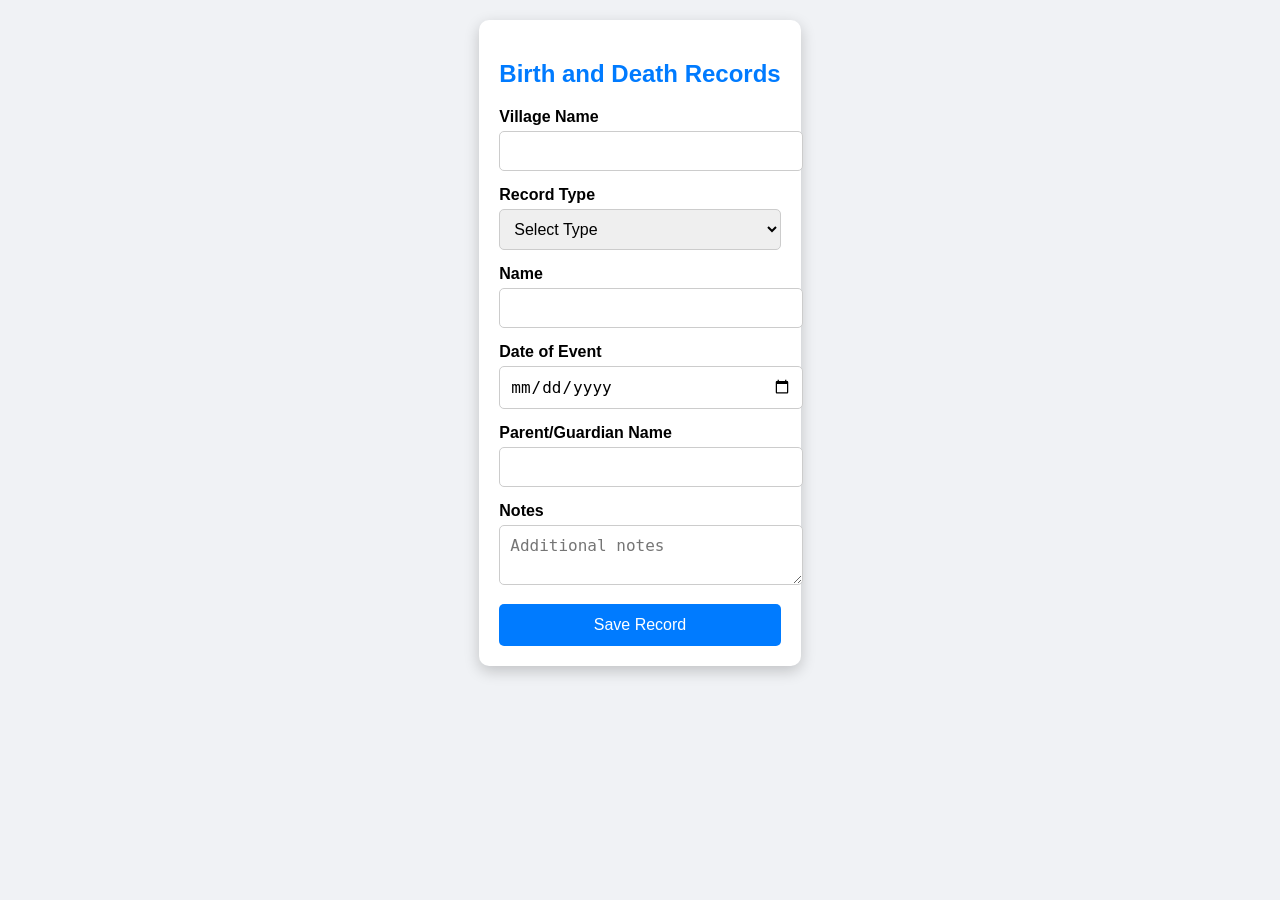
<file: template/birth_death.html>
<!DOCTYPE html>
<html lang="en">
<head>
    <meta charset="UTF-8">
    <meta name="viewport" content="width=device-width, initial-scale=1.0">
    <title>Birth and Death Records</title>
    <style>
        body {
            font-family: Arial, sans-serif;
            background-color: #f0f2f5;
            margin: 0;
            padding: 20px;
            display: flex;
            justify-content: center;
        }
        .container {
            max-width: 800px;
            background: #fff;
            padding: 20px;
            border-radius: 10px;
            box-shadow: 0 5px 15px rgba(0, 0, 0, 0.2);
        }
        h2 {
            text-align: center;
            color: #007bff;
        }
        .form-group {
            margin-bottom: 15px;
        }
        label {
            font-weight: bold;
            display: block;
            margin-bottom: 5px;
        }
        input, select, textarea {
            width: 100%;
            padding: 10px;
            border: 1px solid #ccc;
            border-radius: 5px;
            font-size: 16px;
        }
        .button {
            background-color: #007bff;
            color: white;
            padding: 12px;
            border: none;
            border-radius: 5px;
            cursor: pointer;
            font-size: 16px;
            width: 100%;
        }
        .button:hover {
            background-color: #0056b3;
        }
    </style>
</head>
<body>
    <div class="container">
        <h2>Birth and Death Records</h2>
        <form>
            <div class="form-group">
                <label>Village Name</label>
                <input type="text" name="villageName" required>
            </div>
            <div class="form-group">
                <label>Record Type</label>
                <select name="recordType" required>
                    <option value="">Select Type</option>
                    <option value="Birth">Birth</option>
                    <option value="Death">Death</option>
                </select>
            </div>
            <div class="form-group">
                <label>Name</label>
                <input type="text" name="name" required>
            </div>
            <div class="form-group">
                <label>Date of Event</label>
                <input type="date" name="eventDate" required>
            </div>
            <div class="form-group">
                <label>Parent/Guardian Name</label>
                <input type="text" name="parentName">
            </div>
            <div class="form-group">
                <label>Notes</label>
                <textarea name="notes" placeholder="Additional notes"></textarea>
            </div>
            <button type="submit" class="button" onclick="alert('Record saved successfully');">Save Record</button>
        </form>
    </div>
</body>
</html>
</file>
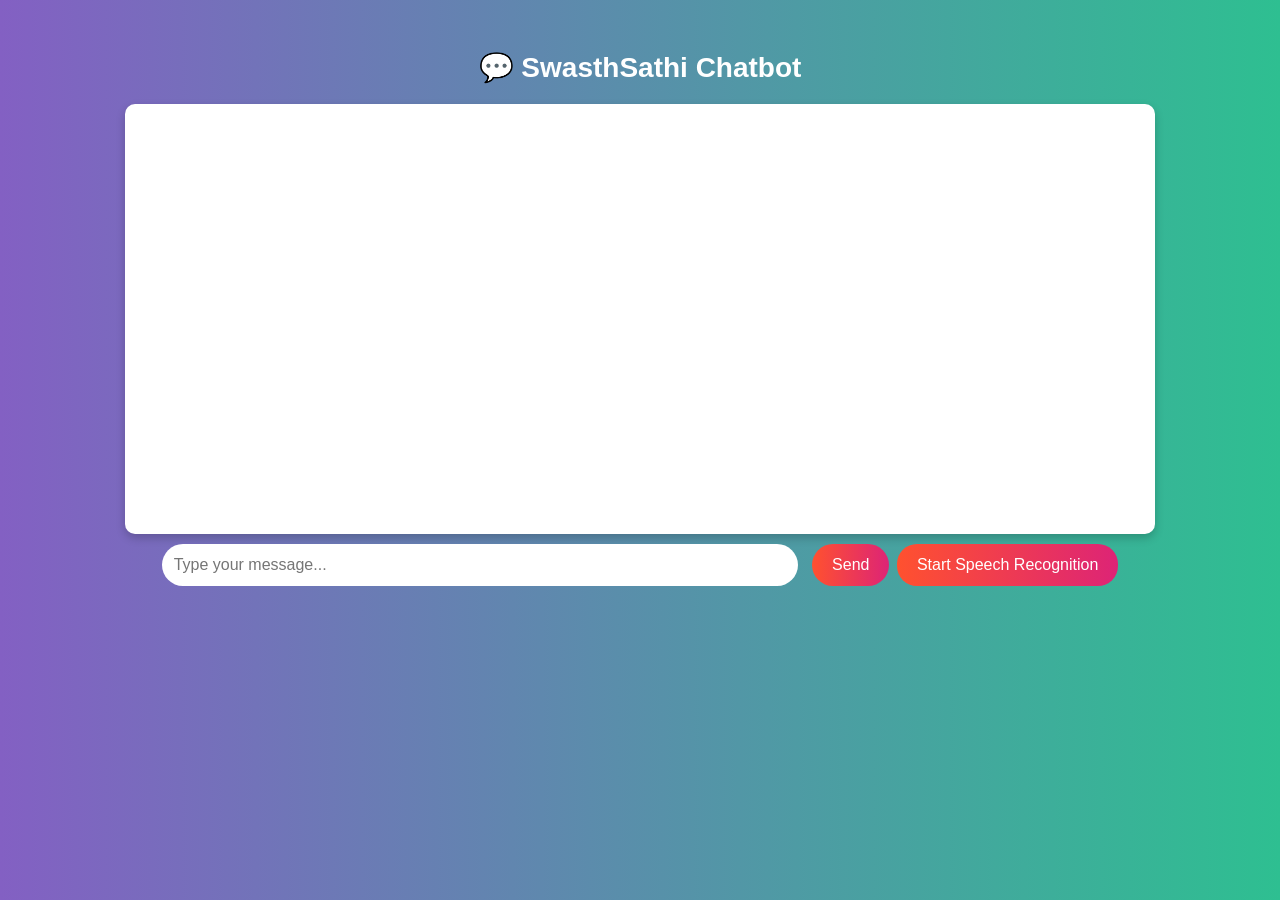
<file: template/chatbot.html>
<!DOCTYPE html>
<html lang="en">
<head>
    <meta charset="UTF-8">
    <meta name="viewport" content="width=device-width, initial-scale=1.0">
    <title>Gemini AI Chat</title>
    <style>
        body {
            font-family: 'Arial', sans-serif;
            text-align: center;
            padding: 20px;
            background: linear-gradient(to right, #8360c3, #2ebf91);
            color: white;
        }

        h2 {
            font-size: 28px;
            margin-bottom: 20px;
        }

        #chatbox {
            width: 90%;
            max-width: 1000px;
            height: 400px;
            margin: auto;
            background: white;
            border-radius: 10px;
            box-shadow: 0px 4px 10px rgba(0, 0, 0, 0.2);
            padding: 15px;
            overflow-y: auto;
            display: flex;
            flex-direction: column;
        }

        .message {
            max-width: 80%;
            padding: 10px;
            border-radius: 10px;
            margin: 5px 10px;
            word-wrap: break-word;
            white-space: pre-wrap;
        }

        .user {
            background: #2ebf91;
            color: white;
            align-self: flex-end;
        }

        .bot {
            background: #8360c3;
            color: white;
            align-self: flex-start;
        }

        .bot b {
            font-weight: bold;
            color: yellow;
        }

        input {
            width: 50%;
            padding: 12px;
            border: none;
            border-radius: 25px;
            margin-top: 10px;
            font-size: 16px;
            outline: none;
        }

        button {
            padding: 12px 20px;
            border: none;
            background: linear-gradient(to right, #ff512f, #dd2476);
            color: white;
            font-size: 16px;
            border-radius: 25px;
            cursor: pointer;
            margin-left: 10px;
            transition: 0.3s;
        }

        button:hover {
            transform: scale(1.05);
        }
    </style>
</head>
<body>

    <h2>💬 SwasthSathi Chatbot</h2>

    <div id="chatbox"></div>

    <input type="text" id="userInput" placeholder="Type your message..." />
    <button onclick="sendMessage()">Send</button>
    <button type="button" id="startSpeechRecognition" style="margin-left:3px;border:none; border-radius:20px;">
        Start Speech Recognition
    </button>
    <button type="button" id="stopSpeaking" style="margin-left:3px; border:none; border-radius: 20px; display: none;">
        Stop Speaking
    </button>


    <script>
        function sendMessage() {
            let userInput = document.getElementById("userInput").value;
            if (userInput.trim() === "") return;

            displayMessage("You", userInput, "user");

            fetch("/chat", {
                method: "POST",
                headers: { "Content-Type": "application/json" },
                body: JSON.stringify({ message: userInput })
            })
            .then(response => response.json())
            .then(data => {
                let formattedResponse = formatGeminiResponse(data.response);
                displayMessage("Gemini AI", formattedResponse, "bot");
            })
            .catch(error => {
                console.error("Error:", error);
                displayMessage("System", "Error communicating with the server.", "bot");
            });

            document.getElementById("userInput").value = "";
        }

        function formatGeminiResponse(response) {
            response = response.replace(/\n/g, "<br>");
            response = response.replace(/\*\*([^*]+)\*\*/g, "<b>$1</b>");
            response = response.replace(/\*([^*]+)\*/g, "<i>$1</i>");
            return response;
        }

        function displayMessage(sender, message, type) {
            let chatbox = document.getElementById("chatbox");
            let msgDiv = document.createElement("div");
            msgDiv.classList.add("message", type);
            msgDiv.innerHTML = `<b>${sender}:</b> ${message}`;

            if (type === "bot") {
                let speakButton = document.createElement("button");
                speakButton.textContent = "Speak";
                speakButton.style.marginLeft = "5px";
                speakButton.style.borderRadius = "20px";
                speakButton.addEventListener("click", () => speakText(message));
                msgDiv.appendChild(speakButton);
            }

            chatbox.appendChild(msgDiv);
            chatbox.scrollTop = chatbox.scrollHeight;
        }

        let isSpeaking = false;
        const stopSpeakingButton = document.getElementById("stopSpeaking");

        function speakText(text) {
            const synth = window.speechSynthesis;

            if ('speechSynthesis' in window) {
                const utterance = new SpeechSynthesisUtterance(text);

                utterance.onstart = () => {
                    isSpeaking = true;
                    stopSpeakingButton.style.display = "inline-block";
                };

                utterance.onend = () => {
                    isSpeaking = false;
                    stopSpeakingButton.style.display = "none";
                };

                utterance.onerror = (event) => {
                    console.error("Speech synthesis error:", event.error);
                    isSpeaking = false;
                    stopSpeakingButton.style.display = "none";
                };

                synth.speak(utterance);
            } else {
                console.error("Speech synthesis is not supported in this browser.");
                displayMessage("System", "Text-to-speech is not supported in this browser.", "bot");
            }
        }

        stopSpeakingButton.addEventListener("click", () => {
            if (isSpeaking && 'speechSynthesis' in window) {
                window.speechSynthesis.cancel();
                isSpeaking = false;
                stopSpeakingButton.style.display = "none";
            }
        });

        const startSpeechRecognitionButton = document.getElementById('startSpeechRecognition');
        const userInputField = document.getElementById('userInput');

        startSpeechRecognitionButton.addEventListener('click', startSpeechRecognition);

        function startSpeechRecognition() {
            const recognition = new webkitSpeechRecognition() || new SpeechRecognition();
            recognition.lang = 'en-US';

            recognition.onresult = function (event) {
                const result = event.results[0][0].transcript;
                userInputField.value = result;
                sendMessage();
            };

            recognition.onend = function () {
                console.log('Speech recognition ended.');
            };

            recognition.onerror = function (event) {
                console.error("Speech recognition error:", event.error);
                let errorMessage = "Speech recognition error. Please try again.";
                if (event.error === 'no-speech') {
                    errorMessage = "No speech detected. Please try again.";
                } else if (event.error === 'audio-capture') {
                    errorMessage = "Could not capture audio. Check your microphone.";
                }
                displayMessage("System", errorMessage, "bot");
            };

            recognition.start();
        }
    </script>

</body>
</html>
</file>
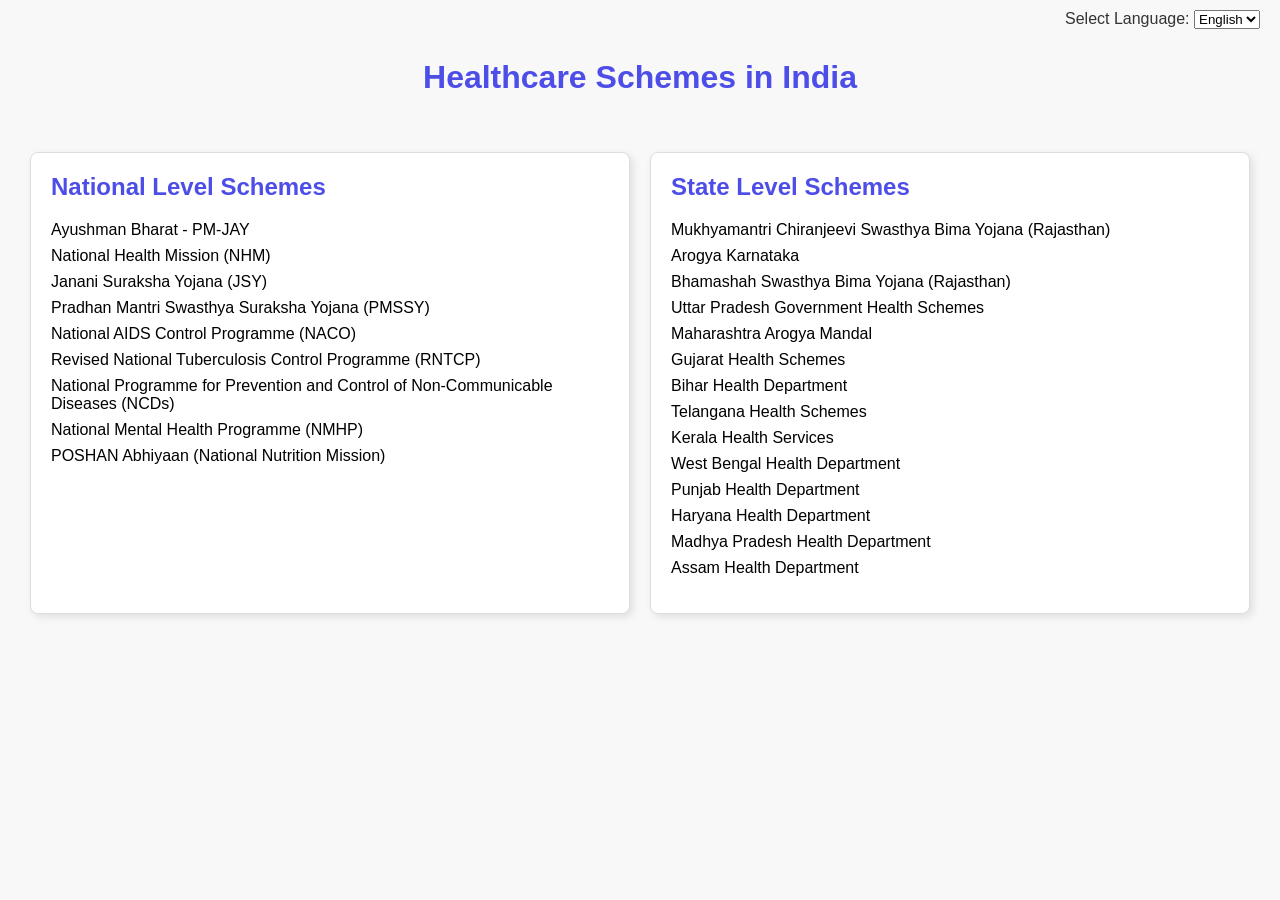
<file: template/govt.html>
<!DOCTYPE html>
<html lang="en">
<head>
    <meta charset="UTF-8">
    <meta name="viewport" content="width=device-width, initial-scale=1.0">
    <title>Healthcare Schemes in India</title>
    <style>
        body {
            font-family: 'Arial', sans-serif;
            margin: 20px;
            background-color: #f8f8f8;
            color: #333;
        }
        
        h1 {
            text-align: center;
            color:  rgb(77, 77, 232);
            margin-bottom: 20px;
        }
        
        .language-selector {
            position: absolute;
            top: 10px;
            right: 20px;
        }
        
        .container {
            display: flex;
            flex-wrap: wrap;
            justify-content: space-around;
        }
        
        .scheme-category {
            width: 45%;
            margin-bottom: 20px;
            border: 1px solid #ddd;
            padding: 20px;
            border-radius: 8px;
            box-shadow: 3px 3px 8px rgba(0, 0, 0, 0.1);
            background-color: #fff;
            transition: transform 0.2s ease, box-shadow 0.2s ease;
        }
        
        .scheme-category:hover {
            transform: translateY(-5px);
            box-shadow: 5px 5px 12px rgba(0, 0, 0, 0.15);
        }
        
        h2 {
            margin-top: 0;
            color: rgb(77, 77, 232);
        }
        
        ul {
            list-style-type: none;
            padding: 0;
        }
        
        li {
            margin-bottom: 8px;
        }
        
        a {
            color: black;
            text-decoration: none;
            transition: color 0.2s ease;
        }
        
        a:hover {
            text-decoration: underline;
            color: black;
        }
        
        @media (max-width: 768px) {
            .scheme-category {
                width: 90%;
            }
        }
    </style>
</head>
<body>
    <div class="language-selector">
        <label for="language">Select Language:</label>
        <select id="language" onchange="changeLanguage()">
            <option value="en">English</option>
            <option value="hi">हिन्दी</option>
            <option value="ta">தமிழ்</option>
            <option value="te">తెలుగు</option>
        </select>
    </div>
    <br>
    <h1 id="title">Healthcare Schemes in India</h1>
    <br>
    <br>
    <div class="container">
        <div class="scheme-category">
            <h2 id="national">National Level Schemes</h2>
            <ul id="national-list">
                <li><a href="https://www.pmjay.gov.in/" target="_blank">Ayushman Bharat - PM-JAY</a></li>
                <li><a href="https://nhm.gov.in/" target="_blank">National Health Mission (NHM)</a></li>
                <li><a href="https://jsy.nhm.gov.in/" target="_blank">Janani Suraksha Yojana (JSY)</a></li>
                <li><a href="https://pmsspy.mohfw.gov.in/" target="_blank">Pradhan Mantri Swasthya Suraksha Yojana (PMSSY)</a></li>
                <li><a href="https://naco.gov.in/" target="_blank">National AIDS Control Programme (NACO)</a></li>
                <li><a href="https://tbcindia.gov.in/" target="_blank">Revised National Tuberculosis Control Programme (RNTCP)</a></li>
                <li><a href="https://ncdindia.gov.in/" target="_blank">National Programme for Prevention and Control of Non-Communicable Diseases (NCDs)</a></li>
                <li><a href="https://www.nimhans.ac.in/national-mental-health-programme-nmhp" target="_blank">National Mental Health Programme (NMHP)</a></li>
                <li><a href="https://poshanabhiyaan.gov.in/" target="_blank">POSHAN Abhiyaan (National Nutrition Mission)</a></li>
            </ul>
        </div>
        <div class="scheme-category">
            <h2 id="state">State Level Schemes</h2>
            <ul id="state-list">
                <li><a href="https://health.rajasthan.gov.in/mukhya-mantri-chiranjeevi-swasthya-bima-yojana" target="_blank">Mukhyamantri Chiranjeevi Swasthya Bima Yojana (Rajasthan)</a></li>
                <li><a href="https://arogya.karnataka.gov.in/" target="_blank">Arogya Karnataka</a></li>
                <li><a href="https://health.rajasthan.gov.in/bhamashah-swasthya-bima-yojana" target="_blank">Bhamashah Swasthya Bima Yojana (Rajasthan)</a></li>
                <li><a href="https://www.up.gov.in/en/up-government-health-schemes" target="_blank">Uttar Pradesh Government Health Schemes</a></li>
                <li><a href="https://health.maharashtra.gov.in/" target="_blank">Maharashtra Arogya Mandal</a></li>
                <li><a href="https://health.gujarat.gov.in/" target="_blank">Gujarat Health Schemes</a></li>
                <li><a href="https://health.bih.nic.in/" target="_blank">Bihar Health Department</a></li>
                <li><a href="https://health.telangana.gov.in/" target="_blank">Telangana Health Schemes</a></li>
                <li><a href="https://health.kerala.gov.in/" target="_blank">Kerala Health Services</a></li>
                <li><a href="https://health.wb.gov.in/" target="_blank">West Bengal Health Department</a></li>
                <li><a href="https://health.punjab.gov.in/" target="_blank">Punjab Health Department</a></li>
                <li><a href="https://health.haryana.gov.in/" target="_blank">Haryana Health Department</a></li>
                <li><a href="https://health.mp.gov.in/" target="_blank">Madhya Pradesh Health Department</a></li>
                <li><a href="https://health.assam.gov.in/" target="_blank">Assam Health Department</a></li>
            </ul>
        </div>
    </div>
    
    <script>
        const schemes = {
            en: {
                title: "Healthcare Schemes in India",
                national: "National Level Schemes",
                state: "State Level Schemes",
                nationalSchemes: [
                    { name: "Ayushman Bharat - PM-JAY", url: "https://www.pmjay.gov.in/" },
                    { name: "National Health Mission (NHM)", url: "https://nhm.gov.in/" },
                    { name: "Janani Suraksha Yojana (JSY)", url: "https://jsy.nhm.gov.in/" },
                    { name: "Pradhan Mantri Swasthya Suraksha Yojana (PMSSY)", url: "https://pmsspy.mohfw.gov.in/" },
                    { name: "National AIDS Control Programme (NACO)", url: "https://naco.gov.in/" },
                    { name: "Revised National Tuberculosis Control Programme (RNTCP)", url: "https://tbcindia.gov.in/" },
                    { name: "National Programme for Prevention and Control of Non-Communicable Diseases (NCDs)", url: "https://ncdindia.gov.in/" },
                    { name: "National Mental Health Programme (NMHP)", url: "https://www.nimhans.ac.in/national-mental-health-programme-nmhp" },
                    { name: "POSHAN Abhiyaan (National Nutrition Mission)", url: "https://poshanabhiyaan.gov.in/" }
                ],
                stateSchemes: [
                    { name: "Mukhyamantri Chiranjeevi Swasthya Bima Yojana (Rajasthan)", url: "https://health.rajasthan.gov.in/mukhya-mantri-chiranjeevi-swasthya-bima-yojana" },
                    { name: "Arogya Karnataka", url: "https://arogya.karnataka.gov.in/" },
                    { name: "Bhamashah Swasthya Bima Yojana (Rajasthan)", url: "https://health.rajasthan.gov.in/bhamashah-swasthya-bima-yojana" },
                    { name: "Uttar Pradesh Government Health Schemes", url: "https://www.up.gov.in/en/up-government-health-schemes" },
                    { name: "Maharashtra Arogya Mandal", url: "https://health.maharashtra.gov.in/" },
                    { name: "Gujarat Health Schemes", url: "https://health.gujarat.gov.in/" },
                    { name: "Bihar Health Department", url: "https://health.bih.nic.in/" },
                    { name: "Telangana Health Schemes", url: "https://health.telangana.gov.in/" },
                    { name: "Kerala Health Services", url: "https://health.kerala.gov.in/" },
                    { name: "West Bengal Health Department", url: "https://health.wb.gov.in/" },
                    { name: "Punjab Health Department", url: "https://health.punjab.gov.in/" },
                    { name: "Haryana Health Department", url: "https://health.haryana.gov.in/" },
                    { name: "Madhya Pradesh Health Department", url: "https://health.mp.gov.in/" },
                    { name: "Assam Health Department", url: "https://health.assam.gov.in/" }
                ]
            },
            hi: {
                title: "भारत में स्वास्थ्य योजनाएँ",
                national: "राष्ट्रीय स्तर की योजनाएँ",
                state: "राज्य स्तर की योजनाएँ",
                nationalSchemes: [
                    { name: "आयुष्मान भारत - पीएम-जेएवाई", url: "https://www.pmjay.gov.in/" },
                    { name: "राष्ट्रीय स्वास्थ्य मिशन (एनएचएम)", url: "https://nhm.gov.in/" },
                    { name: "जननी सुरक्षा योजना (जेएसवाई)", url: "https://jsy.nhm.gov.in/" },
                    { name: "प्रधानमंत्री स्वास्थ्य सुरक्षा योजना (पीएमएसएसवाई)", url: "https://pmsspy.mohfw.gov.in/" },
                    { name: "राष्ट्रीय एड्स नियंत्रण कार्यक्रम (एनएसीओ)", url: "https://naco.gov.in/" },
                    { name: "संशोधित राष्ट्रीय क्षय रोग नियंत्रण कार्यक्रम (आरएनटीसीपी)", url: "https://tbcindia.gov.in/" },
                    { name: "गैर-संचारी रोगों की रोकथाम और नियंत्रण हेतु राष्ट्रीय कार्यक्रम (एनसीडी)", url: "https://ncdindia.gov.in/" },
                    { name: "राष्ट्रीय मानसिक स्वास्थ्य कार्यक्रम (एनएमएचपी)", url: "https://www.nimhans.ac.in/national-mental-health-programme-nmhp" },
                    { name: "पोषण अभियान (राष्ट्रीय पोषण मिशन)", url: "https://poshanabhiyaan.gov.in/" }
                ],
                stateSchemes: [
                    { name: "मुख्यमंत्री चिरंजीवी स्वास्थ्य बीमा योजना (राजस्थान)", url: "https://health.rajasthan.gov.in/mukhya-mantri-chiranjeevi-swasthya-bima-yojana" },
                    { name: "आरोग्य कर्नाटका", url: "https://arogya.karnataka.gov.in/" },
                    { name: "भामाशाह स्वास्थ्य बीमा योजना (राजस्थान)", url: "https://health.rajasthan.gov.in/bhamashah-swasthya-bima-yojana" },
                    { name: "उत्तर प्रदेश सरकार की स्वास्थ्य योजनाएँ", url: "https://www.up.gov.in/en/up-government-health-schemes" },
                    { name: "महाराष्ट्र आरोग्य मंडल", url: "https://health.maharashtra.gov.in/" },
                    { name: "गुजरात स्वास्थ्य योजनाएँ", url: "https://health.gujarat.gov.in/" },
                    { name: "बिहार स्वास्थ्य विभाग", url: "https://health.bih.nic.in/" },
                    { name: "तेलंगाना स्वास्थ्य योजनाएँ", url: "https://health.telangana.gov.in/" },
                    { name: "केरल स्वास्थ्य सेवाएँ", url: "https://health.kerala.gov.in/" },
                    { name: "पश्चिम बंगाल स्वास्थ्य विभाग", url: "https://health.wb.gov.in/" },
                    { name: "पंजाब स्वास्थ्य विभाग", url: "https://health.punjab.gov.in/" },
                    { name: "हरियाणा स्वास्थ्य विभाग", url: "https://health.haryana.gov.in/" },
                    { name: "मध्य प्रदेश स्वास्थ्य विभाग", url: "https://health.mp.gov.in/" },
                    { name: "असम स्वास्थ्य विभाग", url: "https://health.assam.gov.in/" }
                ]
            },
            ta: {
                title: "இந்தியாவில் சுகாதார திட்டங்கள்",
                national: "தேசிய நிலை திட்டங்கள்",
                state: "மாநில நிலை திட்டங்கள்",
                nationalSchemes: [
                    { name: "ஆயுஷ்மான் பாரத் - PM-JAY", url: "https://www.pmjay.gov.in/" },
                    { name: "தேசிய சுகாதார திட்டம் (NHM)", url: "https://nhm.gov.in/" },
                    { name: "ஜனனி பாதுகாப்பு திட்டம் (JSY)", url: "https://jsy.nhm.gov.in/" },
                    { name: "பிரதான் மந்திரி சுகாதார பாதுகாப்பு திட்டம் (PMSSY)", url: "https://pmsspy.mohfw.gov.in/" },
                    { name: "தேசிய எய்ட்ஸ் கட்டுப்பாட்டு திட்டம் (NACO)", url: "https://naco.gov.in/" },
                    { name: "திருத்திய தேசிய காசநோய் கட்டுப்பாட்டு திட்டம் (RNTCP)", url: "https://tbcindia.gov.in/" },
                    { name: "தேசிய தொடர் நோய் தடுப்பு மற்றும் கட்டுப்பாட்டு திட்டம் (NCDs)", url: "https://ncdindia.gov.in/" },
                    { name: "தேசிய மனநலம் திட்டம் (NMHP)", url: "https://www.nimhans.ac.in/national-mental-health-programme-nmhp" },
                    { name: "போஷன் அபியான் (தேசிய ஊட்டச்சத்து இயக்கம்)", url: "https://poshanabhiyaan.gov.in/" }
                ],
                stateSchemes: [
                    { name: "முக்யமந்திரி சிறஞ்சீவி சுகாதார காப்பீடு திட்டம் (ராஜஸ்தான்)", url: "https://health.rajasthan.gov.in/mukhya-mantri-chiranjeevi-swasthya-bima-yojana" },
                    { name: "ஆரோக்கிய கர்நாடகா", url: "https://arogya.karnataka.gov.in/" },
                    { name: "பாமாஷா சுகாதார காப்பீடு திட்டம் (ராஜஸ்தான்)", url: "https://health.rajasthan.gov.in/bhamashah-swasthya-bima-yojana" },
                    { name: "உத்தரப் பிரதேச அரசு சுகாதார திட்டங்கள்", url: "https://www.up.gov.in/en/up-government-health-schemes" },
                    { name: "மகாராஷ்டிரா ஆரோக்கிய மண்டல்", url: "https://health.maharashtra.gov.in/" },
                    { name: "குஜராத் சுகாதார திட்டங்கள்", url: "https://health.gujarat.gov.in/" },
                    { name: "பீகார் சுகாதார துறை", url: "https://health.bih.nic.in/" },
                    { name: "தெலங்கானா சுகாதார திட்டங்கள்", url: "https://health.telangana.gov.in/" },
                    { name: "கேரளா சுகாதார சேவைகள்", url: "https://health.kerala.gov.in/" },
                    { name: "மேற்கு வங்க சுகாதார துறை", url: "https://health.wb.gov.in/" },
                    { name: "பஞ்சாப் சுகாதார துறை", url: "https://health.punjab.gov.in/" },
                    { name: "ஹரியானா சுகாதார துறை", url: "https://health.haryana.gov.in/" },
                    { name: "மத்திய பிரதேச சுகாதார துறை", url: "https://health.mp.gov.in/" },
                    { name: "அஸ்ஸாம் சுகாதார துறை", url: "https://health.assam.gov.in/" }
                ]
            },
            te: {
                title: "భారతదేశంలో ఆరోగ్య పథకాలు",
                national: "జాతీయ స్థాయి పథకాలు",
                state: "రాష్ట్ర స్థాయి పథకాలు",
                nationalSchemes: [
                    { name: "ఆయుష్మాన్ భారత్ - PM-JAY", url: "https://www.pmjay.gov.in/" },
                    { name: "జాతీయ ఆరోగ్య మిషన్ (NHM)", url: "https://nhm.gov.in/" },
                    { name: "జనని సురక్షా యోజన (JSY)", url: "https://jsy.nhm.gov.in/" },
                    { name: "ప్రధాన్ మంత్రి ఆరోగ్య సురక్షా యోజన (PMSSY)", url: "https://pmsspy.mohfw.gov.in/" },
                    { name: "జాతీయ ఎయిడ్స్ నియంత్రణ ప్రోగ్రాం (NACO)", url: "https://naco.gov.in/" },
                    { name: "సవరిసిన జాతీయ క్షయ వ్యాధి నియంత్రణ ప్రోగ్రాం (RNTCP)", url: "https://tbcindia.gov.in/" },
                    { name: "జాతీయ సంయుక్త వ్యాధుల నియంత్రణ మరియు నివారణ ప్రోగ్రాం (NCDs)", url: "https://ncdindia.gov.in/" },
                    { name: "జాతీయ మానసిక ఆరోగ్య ప్రోగ్రాం (NMHP)", url: "https://www.nimhans.ac.in/national-mental-health-programme-nmhp" },
                    { name: "పోషణ అభియాన్ (జాతీయ పోషకాహార మిషన్)", url: "https://poshanabhiyaan.gov.in/" }
                ],
                stateSchemes: [
                    { name: "ముఖ్యమంత్రి చిరంజీవి ఆరోగ్య బీమా యోజన (రాజస్థాన్)", url: "https://health.rajasthan.gov.in/mukhya-mantri-chiranjeevi-swasthya-bima-yojana" },
                    { name: "ఆరోగ్య కర్ణాటక", url: "https://arogya.karnataka.gov.in/" },
                    { name: "భామాషా ఆరోగ్య బీమా యోజన (రాజస్థాన్)", url: "https://health.rajasthan.gov.in/bhamashah-swasthya-bima-yojana" },
                    { name: "ఉత్తర ప్రదేశ్ ప్రభుత్వ ఆరోగ్య పథకాలు", url: "https://www.up.gov.in/en/up-government-health-schemes" },
                    { name: "మహారాష్ట్ర ఆరోగ్య మండల్", url: "https://health.maharashtra.gov.in/" },
                    { name: "గుజరాత్ ఆరోగ్య పథకాలు", url: "https://health.gujarat.gov.in/" },
                    { name: "బిహార్ ఆరోగ్య విభాగం", url: "https://health.bih.nic.in/" },
                    { name: "తెలంగాణ ఆరోగ్య పథకాలు", url: "https://health.telangana.gov.in/" },
                    { name: "కేరళ ఆరోగ్య సేవలు", url: "https://health.kerala.gov.in/" },
                    { name: "పశ్చిమ బెంగాల్ ఆరోగ్య విభాగం", url: "https://health.wb.gov.in/" },
                    { name: "పంజాబ్ ఆరోగ్య విభాగం", url: "https://health.punjab.gov.in/" },
                    { name: "హర్యానా ఆరోగ్య విభాగం", url: "https://health.haryana.gov.in/" },
                    { name: "మధ్య ప్రదేశ్ ఆరోగ్య విభాగం", url: "https://health.mp.gov.in/" },
                    { name: "అస్సాం ఆరోగ్య విభాగం", url: "https://health.assam.gov.in/" }
                ]
            }
        };
        
        function changeLanguage() {
            const lang = document.getElementById("language").value;
            document.getElementById("title").innerText = schemes[lang].title;
            document.getElementById("national").innerText = schemes[lang].national;
            document.getElementById("state").innerText = schemes[lang].state;
            
            const nationalList = document.getElementById("national-list");
            nationalList.innerHTML = "";
            schemes[lang].nationalSchemes.forEach(scheme => {
                const li = document.createElement("li");
                const a = document.createElement("a");
                a.href = scheme.url;
                a.innerText = scheme.name;
                a.target = "_blank";
                li.appendChild(a);
                nationalList.appendChild(li);
            });
            
            const stateList = document.getElementById("state-list");
            stateList.innerHTML = "";
            schemes[lang].stateSchemes.forEach(scheme => {
                const li = document.createElement("li");
                const a = document.createElement("a");
                a.href = scheme.url;
                a.innerText = scheme.name;
                a.target = "_blank";
                li.appendChild(a);
                stateList.appendChild(li);
            });
        }
    </script>
</body>
</html>
</file>
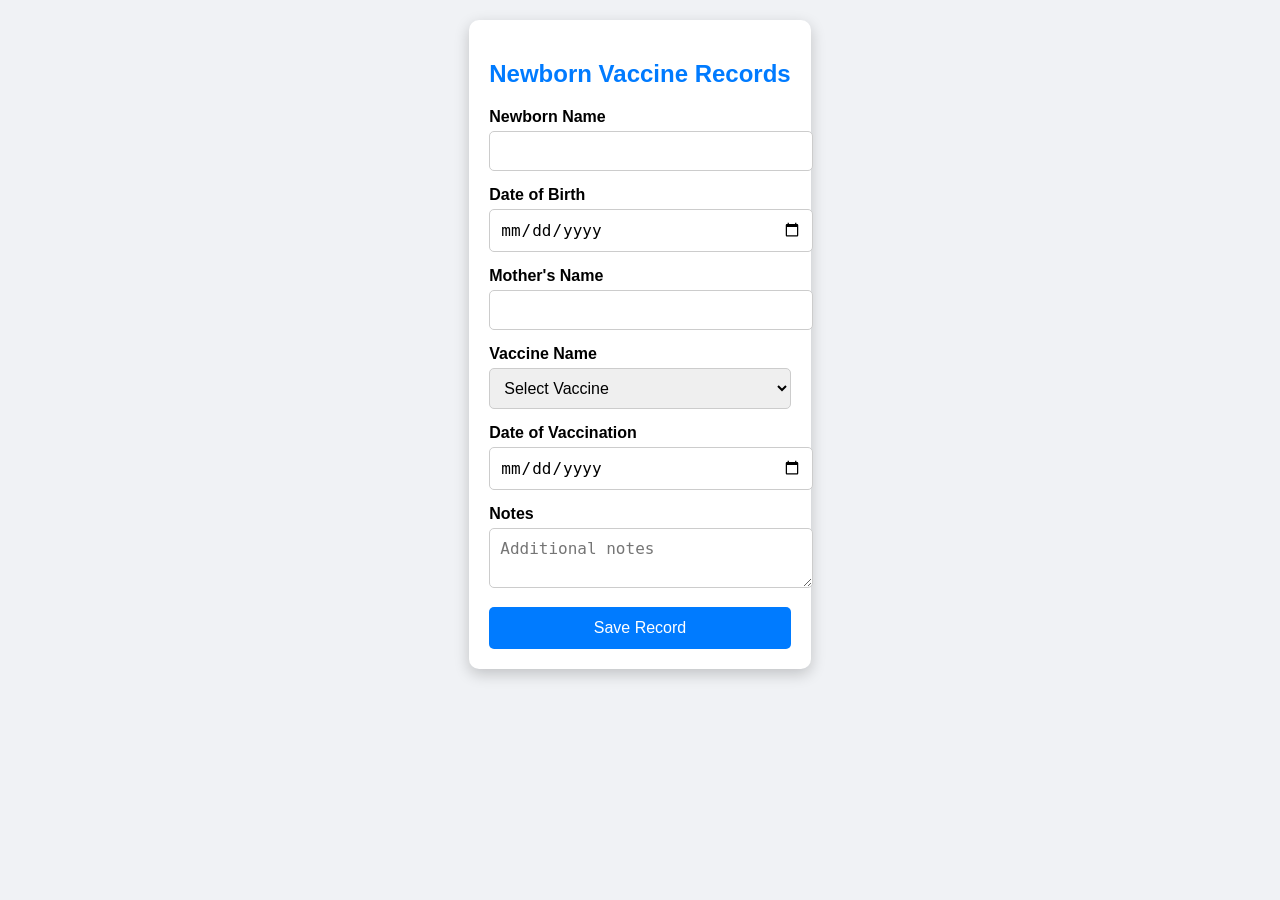
<file: template/new_born.html>
<!DOCTYPE html>
<html lang="en">
<head>
    <meta charset="UTF-8">
    <meta name="viewport" content="width=device-width, initial-scale=1.0">
    <title>Newborn Vaccine Records</title>
    <style>
        body {
            font-family: Arial, sans-serif;
            background-color: #f0f2f5;
            margin: 0;
            padding: 20px;
            display: flex;
            justify-content: center;
        }
        .container {
            max-width: 600px;
            background: #fff;
            padding: 20px;
            border-radius: 10px;
            box-shadow: 0 5px 15px rgba(0, 0, 0, 0.2);
        }
        h2 {
            text-align: center;
            color: #007bff;
        }
        .form-group {
            margin-bottom: 15px;
        }
        label {
            font-weight: bold;
            display: block;
            margin-bottom: 5px;
        }
        input, select, textarea {
            width: 100%;
            padding: 10px;
            border: 1px solid #ccc;
            border-radius: 5px;
            font-size: 16px;
        }
        .button {
            background-color: #007bff;
            color: white;
            padding: 12px;
            border: none;
            border-radius: 5px;
            cursor: pointer;
            font-size: 16px;
            width: 100%;
        }
        .button:hover {
            background-color: #0056b3;
        }
    </style>
</head>
<body>
    <div class="container">
        <h2>Newborn Vaccine Records</h2>
        <form>
            <div class="form-group">
                <label>Newborn Name</label>
                <input type="text" name="newbornName" required>
            </div>
            <div class="form-group">
                <label>Date of Birth</label>
                <input type="date" name="dob" required>
            </div>
            <div class="form-group">
                <label>Mother's Name</label>
                <input type="text" name="motherName" required>
            </div>
            <div class="form-group">
                <label>Vaccine Name</label>
                <select name="vaccineName" required>
                    <option value="">Select Vaccine</option>
                    <option value="BCG">BCG</option>
                    <option value="Hepatitis B">Hepatitis B</option>
                    <option value="OPV">OPV (Oral Polio Vaccine)</option>
                    <option value="DPT">DPT</option>
                    <option value="Measles">Measles</option>
                </select>
            </div>
            <div class="form-group">
                <label>Date of Vaccination</label>
                <input type="date" name="vaccinationDate" required>
            </div>
            <div class="form-group">
                <label>Notes</label>
                <textarea name="notes" placeholder="Additional notes"></textarea>
            </div>
            <button type="submit" class="button" onclick="alert('Record saved successfully');">Save Record</button>
        </form>
    </div>
</body>
</html>
</file>
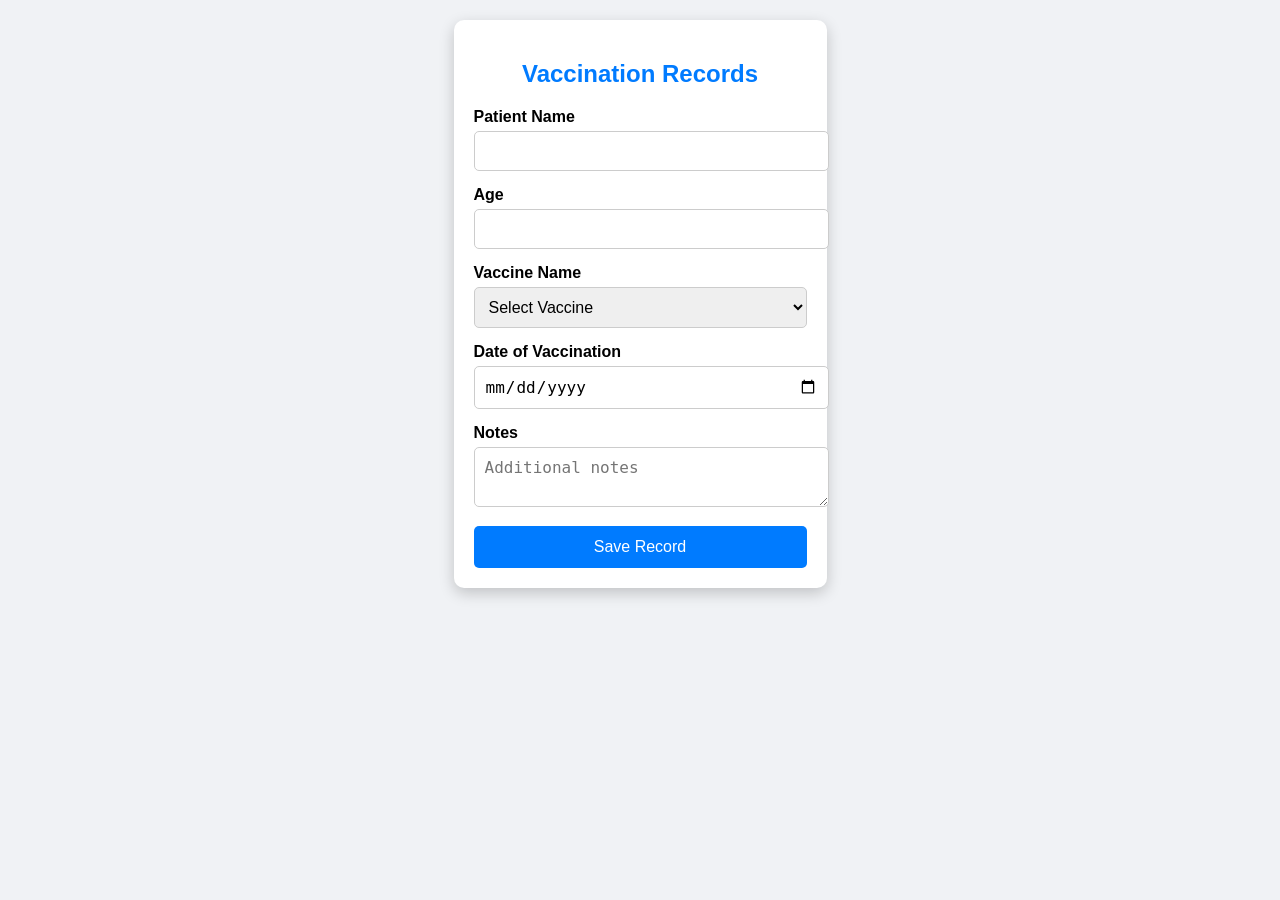
<file: template/vaccine.html>
<!DOCTYPE html>
<html lang="en">
<head>
    <meta charset="UTF-8">
    <meta name="viewport" content="width=device-width, initial-scale=1.0">
    <title>Vaccination Records</title>
    <style>
        body {
            font-family: Arial, sans-serif;
            background-color: #f0f2f5;
            margin: 0;
            padding: 20px;
            display: flex;
            justify-content: center;
        }
        .container {
            max-width: 600px;
            background: #fff;
            padding: 20px;
            border-radius: 10px;
            box-shadow: 0 5px 15px rgba(0, 0, 0, 0.2);
        }
        h2 {
            text-align: center;
            color: #007bff;
        }
        .form-group {
            margin-bottom: 15px;
        }
        label {
            font-weight: bold;
            display: block;
            margin-bottom: 5px;
        }
        input, select, textarea {
            width: 100%;
            padding: 10px;
            border: 1px solid #ccc;
            border-radius: 5px;
            font-size: 16px;
        }
        .button {
            background-color: #007bff;
            color: white;
            padding: 12px;
            border: none;
            border-radius: 5px;
            cursor: pointer;
            font-size: 16px;
            width: 100%;
        }
        .button:hover {
            background-color: #0056b3;
        }
    </style>
</head>
<body>
    <div class="container">
        <h2>Vaccination Records</h2>
        <form>
            <div class="form-group">
                <label>Patient Name</label>
                <input type="text" name="patientName" required>
            </div>
            <div class="form-group">
                <label>Age</label>
                <input type="number" name="age" required>
            </div>
            <div class="form-group">
                <label>Vaccine Name</label>
                <select name="vaccineName" required>
                    <option value="">Select Vaccine</option>
                    <option value="BCG">BCG (Bacillus Calmette-Guérin)</option>
                    <option value="Hepatitis B">Hepatitis B</option>
                    <option value="Hepatitis A">Hepatitis A</option>
                    <option value="OPV">OPV (Oral Polio Vaccine)</option>
                    <option value="IPV">IPV (Inactivated Polio Vaccine)</option>
                    <option value="DPT">DPT (Diphtheria, Pertussis, Tetanus)</option>
                    <option value="Hib">Hib (Haemophilus Influenzae Type B)</option>
                    <option value="PCV">PCV (Pneumococcal Conjugate Vaccine)</option>
                    <option value="Rotavirus">Rotavirus Vaccine</option>
                    <option value="Measles">Measles Vaccine</option>
                    <option value="MMR">MMR (Measles, Mumps, Rubella)</option>
                    <option value="Rubella">Rubella Vaccine</option>
                    <option value="Mumps">Mumps Vaccine</option>
                    <option value="Varicella">Varicella (Chickenpox) Vaccine</option>
                    <option value="Influenza">Influenza (Flu) Vaccine</option>
                    <option value="COVID-19">COVID-19 Vaccine</option>
                    <option value="Tetanus">Tetanus Vaccine</option>
                    <option value="Pertussis">Pertussis (Whooping Cough) Vaccine</option>
                    <option value="HIV">HIV Vaccine (Experimental)</option>
                </select>
            </div>
            <div class="form-group">
                <label>Date of Vaccination</label>
                <input type="date" name="vaccinationDate" required>
            </div>
            <div class="form-group">
                <label>Notes</label>
                <textarea name="notes" placeholder="Additional notes"></textarea>
            </div>
            <button type="submit" class="button" onclick="alert('Record saved successfully');">Save Record</button>
        </form>
    </div>
</body>
</html>
</file>
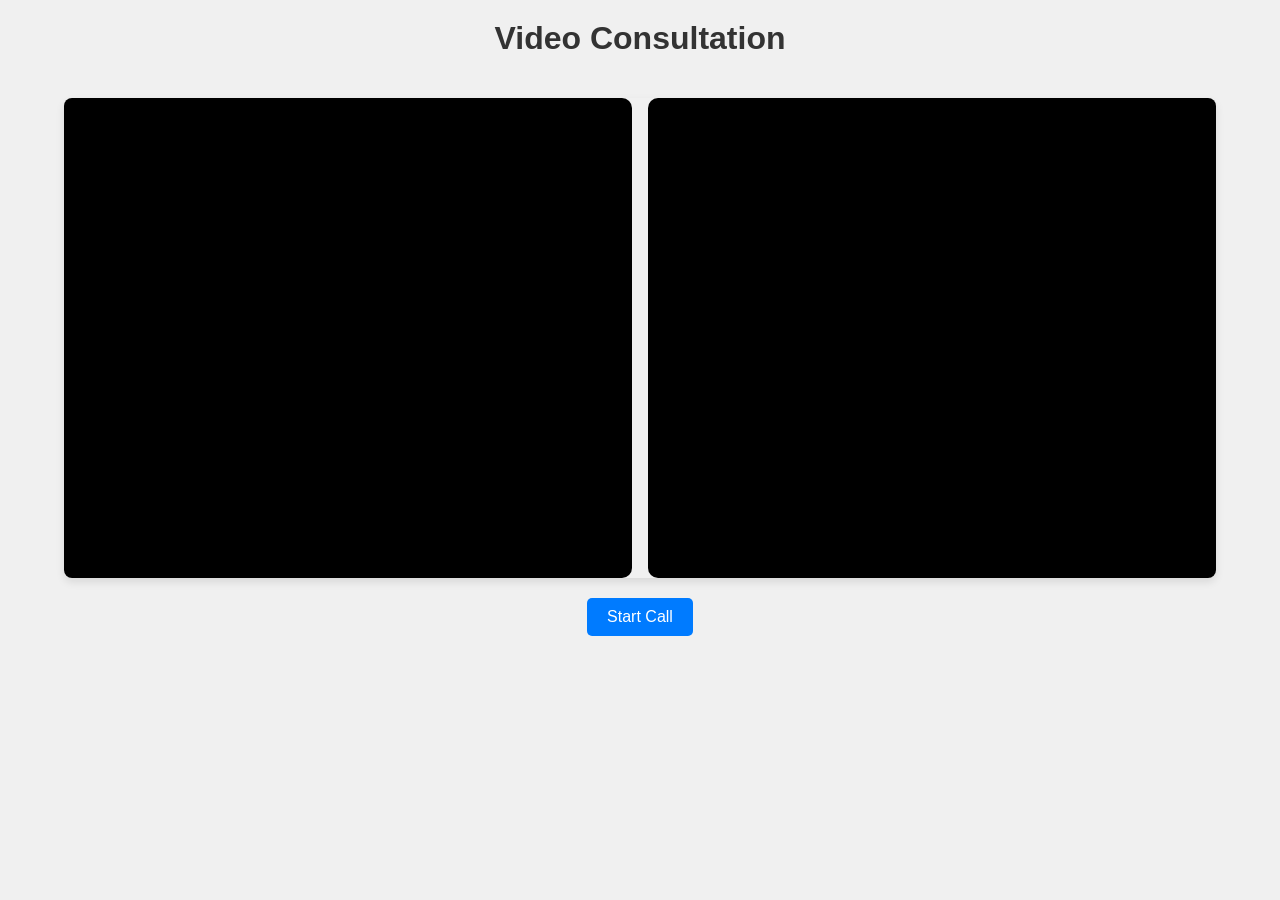
<file: template/videoConsultation.html>
<!DOCTYPE html>
<html lang="en">
<head>
    <meta charset="UTF-8">
    <meta name="viewport" content="width=device-width, initial-scale=1.0">
    <title>Video Consultation - Swastha Sathi</title>
    <script src="https://download.agora.io/sdk/release/AgoraRTC_N-4.19.0.js"></script>
    <link rel="stylesheet" href="styles.css">
</head>
<style>
body {
    font-family: sans-serif;
    background-color: #f0f0f0;
    margin: 0;
    padding: 0;
    display: flex;
    flex-direction: column;
    align-items: center;
    min-height: 100vh;
}

h1 {
    color: #333;
    margin-top: 20px;
}

#videoContainer {
    display: flex;
    width: 90%;
    max-width: 1200px;
    margin-top: 20px;
    box-shadow: 0 4px 8px rgba(0, 0, 0, 0.1);
    border-radius: 8px;
    overflow: hidden;
}

#localVideo, #remoteVideo {
    width: 50%;
    height: 480px; /* Adjust height as needed */
    background-color: #000;
    object-fit: cover; /* or contain */
}

#buttonContainer {
    margin-top: 20px;
    display: flex;
    gap: 10px;
}

button {
    padding: 10px 20px;
    background-color: #007bff;
    color: white;
    border: none;
    border-radius: 5px;
    cursor: pointer;
    transition: background-color 0.3s ease;
}

button:hover {
    background-color: #0056b3;
}

#endCallButton {
    background-color: #dc3545;
}

#endCallButton:hover {
    background-color: #c12a36;
}
</style>
<body>
    <h1 style="align-items: center;">Video Consultation</h1>
    <div id="videoContainer">
        <video id="localVideo" autoplay playsinline muted></video>
        <video id="remoteVideo" autoplay playsinline></video>
    </div>
    <div id="buttonContainer">
        <button onclick="startCall()">Start Call</button>
        <button id="endCallButton" onclick="endCall()" style="display:none">End Call</button>
    </div>
    <script>
        const AGORA_APP_ID = "94409e7e2d19464598b43e6d421f461a";
        const CHANNEL_NAME = "swastha-room";

        let client, localVideoTrack, localAudioTrack;

        async function startCall() {
            try {
                client = AgoraRTC.createClient({ mode: "rtc", codec: "vp8" });
                await client.join(AGORA_APP_ID, CHANNEL_NAME, null, null);

                [localAudioTrack, localVideoTrack] = await AgoraRTC.createMicrophoneAndCameraTracks();
                localVideoTrack.play("localVideo");
                await client.publish([localAudioTrack, localVideoTrack]);

                client.on("user-published", async (user, mediaType) => {
                    await client.subscribe(user, mediaType);
                    if (mediaType === "video") user.videoTrack.play("remoteVideo");
                    if (mediaType === "audio") user.audioTrack.play();
                });

                document.getElementById("endCallButton").style.display = "inline-block";
            } catch (error) {
                alert("Failed to start call: " + error);
            }
        }

        async function endCall() {
            localVideoTrack?.close();
            localAudioTrack?.close();
            await client?.leave();
            document.getElementById("localVideo").srcObject = null;
            document.getElementById("remoteVideo").srcObject = null;
            document.getElementById("endCallButton").style.display = "none";
        }
    </script>
</body>
</html>
</file>
<file: template/styles.css>
:root {
    --primary-color: #3498db;
    --secondary-color: #2ecc71;
    --background-color: #f0f0f0;
    --text-color: #333;
}
@import url('https://fonts.googleapis.com/css2?family=Poppins:wght@400;700&family=Roboto:wght@300;400&display=swap');
body {
    font-family: 'Roboto', sans-serif;
    margin: 0;
    padding: 0;
    background-color: var(--background-color);
    color: var(--text-color);
}

header {
    background-color: #0ed3e5;
    color: #000;
    padding: 10px 20px;
    display: flex;
    justify-content: space-between;
    align-items: center;
    border-bottom: 1px solid #ddd;
}

header img {
    width: 80px;
    height: auto;
}

header div {
    text-align: center;
    flex-grow: 1;
}

#languageSelect {
    padding: 0.25rem 0.5rem;
    font-size: 0.875rem;
    border: 1px solid #ddd;
    border-radius: 5px;
    background-color: white;
    color: var(--text-color);
    cursor: pointer;
}

main {
    padding: 2rem;
    max-width: 1200px;
    margin: 0 auto;
}

section {
    display: none;
    background-color: white;
    padding: 2rem;
    border-radius: 10px;
    box-shadow: 0 0 20px rgba(0,0,0,0.1);
    margin-bottom: 2rem;
}

section.active {
    display: block;
    animation: fadeIn 0.5s ease;
}

@keyframes fadeIn {
    from { opacity: 0; }
    to { opacity: 1; }
}

.card-container {
    display: flex;
    flex-wrap: wrap;
    gap: 2rem;
    justify-content: center;
}

.card {
    background-color: white;
    border-radius: 10px;
    box-shadow: 0 4px 6px rgba(0,0,0,0.1);
    padding: 1.5rem;
    width: 250px;
    text-align: center;
    transition: transform 0.3s ease;
    cursor: pointer;
}

.card:hover {
    transform: translateY(-5px);
}

.card img {
    width: 100px;
    height: 100px;
    margin-bottom: 1rem;
}

#videoConsultationSection {
    text-align: center;
}

#videoContainer {
    display: flex;
    gap: 1rem;
    justify-content: center;
    margin-top: 1rem;
}

#localVideo, #remoteVideo {
    width: 400px;
    height: 300px;
    background-color: #000;
    border-radius: 10px;
}

#buttonContainer {
    display: flex;
    justify-content: center;
    gap: 1rem;
    margin-top: 1rem;
}

button {
    padding: 0.75rem 1.5rem;
    background-color: var(--secondary-color);
    color: white;
    border: none;
    border-radius: 5px;
    cursor: pointer;
    font-size: 1rem;
}

button:hover {
    background-color: #27ae60;
}

#endCallButton {
    display: none;
    background-color: #e74c3c;
}

#endCallButton:hover {
    background-color: #c0392b;
}
</file>
